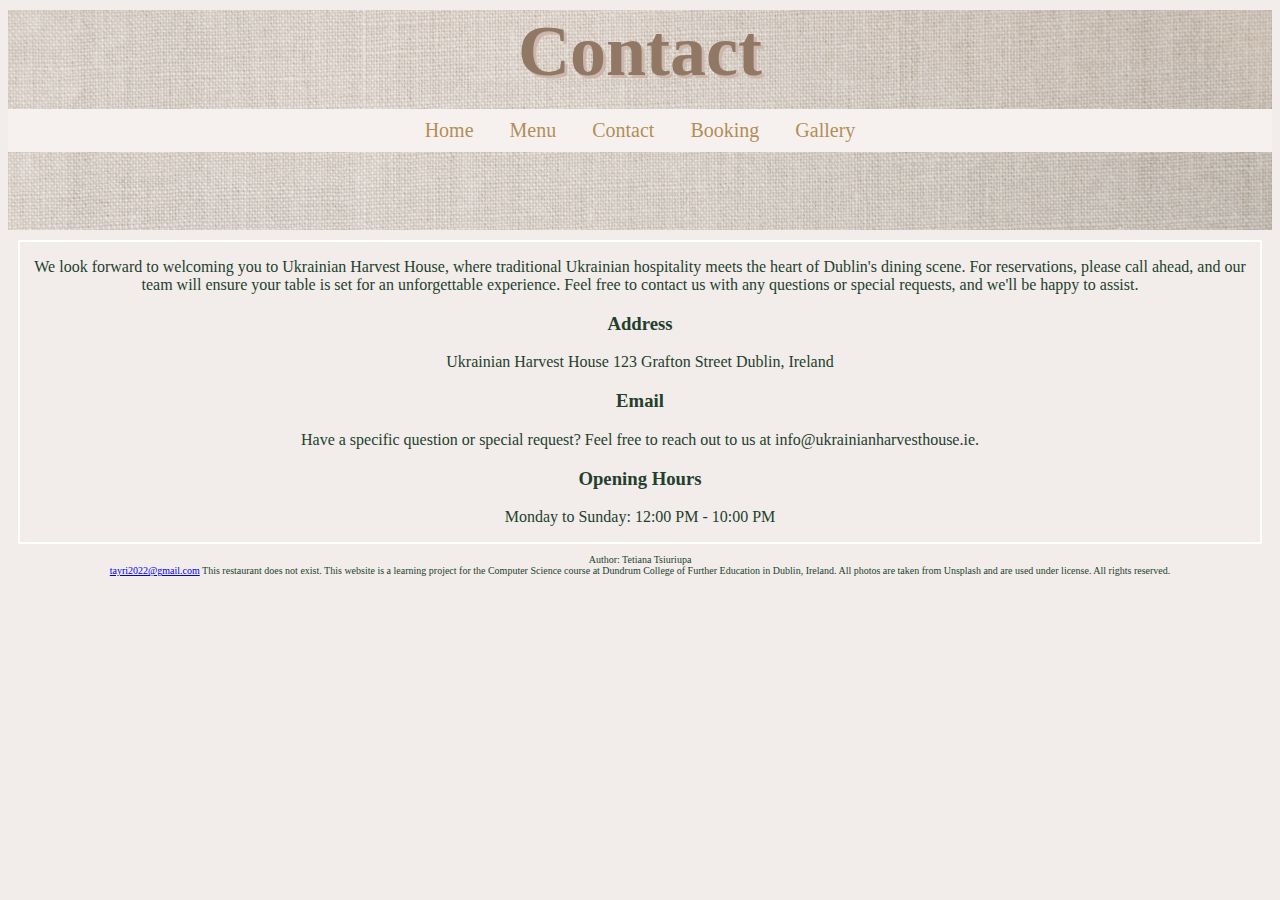
<file: contact.html>
<!DOCTYPE html>
<html lang="en">

<head>
  <title>Ukrainian Harvest House booking page</title>
  <link rel="stylesheet" href="./CSS/restaurant.css">
  <meta name="description"
    content="This website is a learning project for the Computer Science course,focusing on a fictional Ukrainian dishes restaurant in Dublin.">
  <meta name="keywords" content="restaurant, Ukrainian dishes, food, Dublin, Ireland">
  <meta charset="utf-8">
  <meta name="robots" content="noindex, nofollow">
  <meta name="viewpoint" content="width=device-width, initial-scale=1">
  <link rel="icon" href="./Pictures/logo.ico">
</head>

<body>
  <div class="top_picrure">
    <h1 class="title">Contact</h1>
    <ul class="navigation_bar">
      <li style="display: inline">
        <a href="./index.html">Home</a>
      </li>
      <li style="display: inline">
        <a href="./menu.html">Menu</a>
      </li>
      <li style="display: inline">
        <a href="./contact.html">Contact</a>
      </li>
      <li style="display: inline">
        <a href="./booking.html"> Booking</a>
      </li>
      <li style="display: inline">
        <a href="./gallery.html"> Gallery</a>
      </li>
    </ul>
  </div>
  <main>
    <div class="contact_info">
      <p>
        We look forward to welcoming you to Ukrainian Harvest House,
        where traditional Ukrainian hospitality meets the heart of Dublin's dining scene.
        For reservations, please call ahead, and our team will ensure your table is set for an unforgettable experience.
        Feel free to contact us with any questions or special requests, and we'll be happy to assist.
      </p>
      <h3>Address </h3>
      <p>
        Ukrainian Harvest House
        123 Grafton Street
        Dublin, Ireland
      </p>

      <h3>Email</h3>
      <p>
        Have a specific question or special request? Feel free to reach out to us at info@ukrainianharvesthouse.ie.
      </p>
      <h3>
        Opening Hours
      </h3>
      <p>
        Monday to Sunday: 12:00 PM - 10:00 PM
      </p>
    </div>

  </main>
  <footer>
    <p>Author: Tetiana Tsiuriupa<br>
      <a href="mailto:tayri2022@gmail.com">tayri2022@gmail.com</a>
      This restaurant does not exist.
      This website is a learning project for the Computer Science course at Dundrum College of Further Education in
      Dublin, Ireland.
      All photos are taken from Unsplash and are used under license. All rights reserved.
    </p>
  </footer>
</body>

</html>
</file>
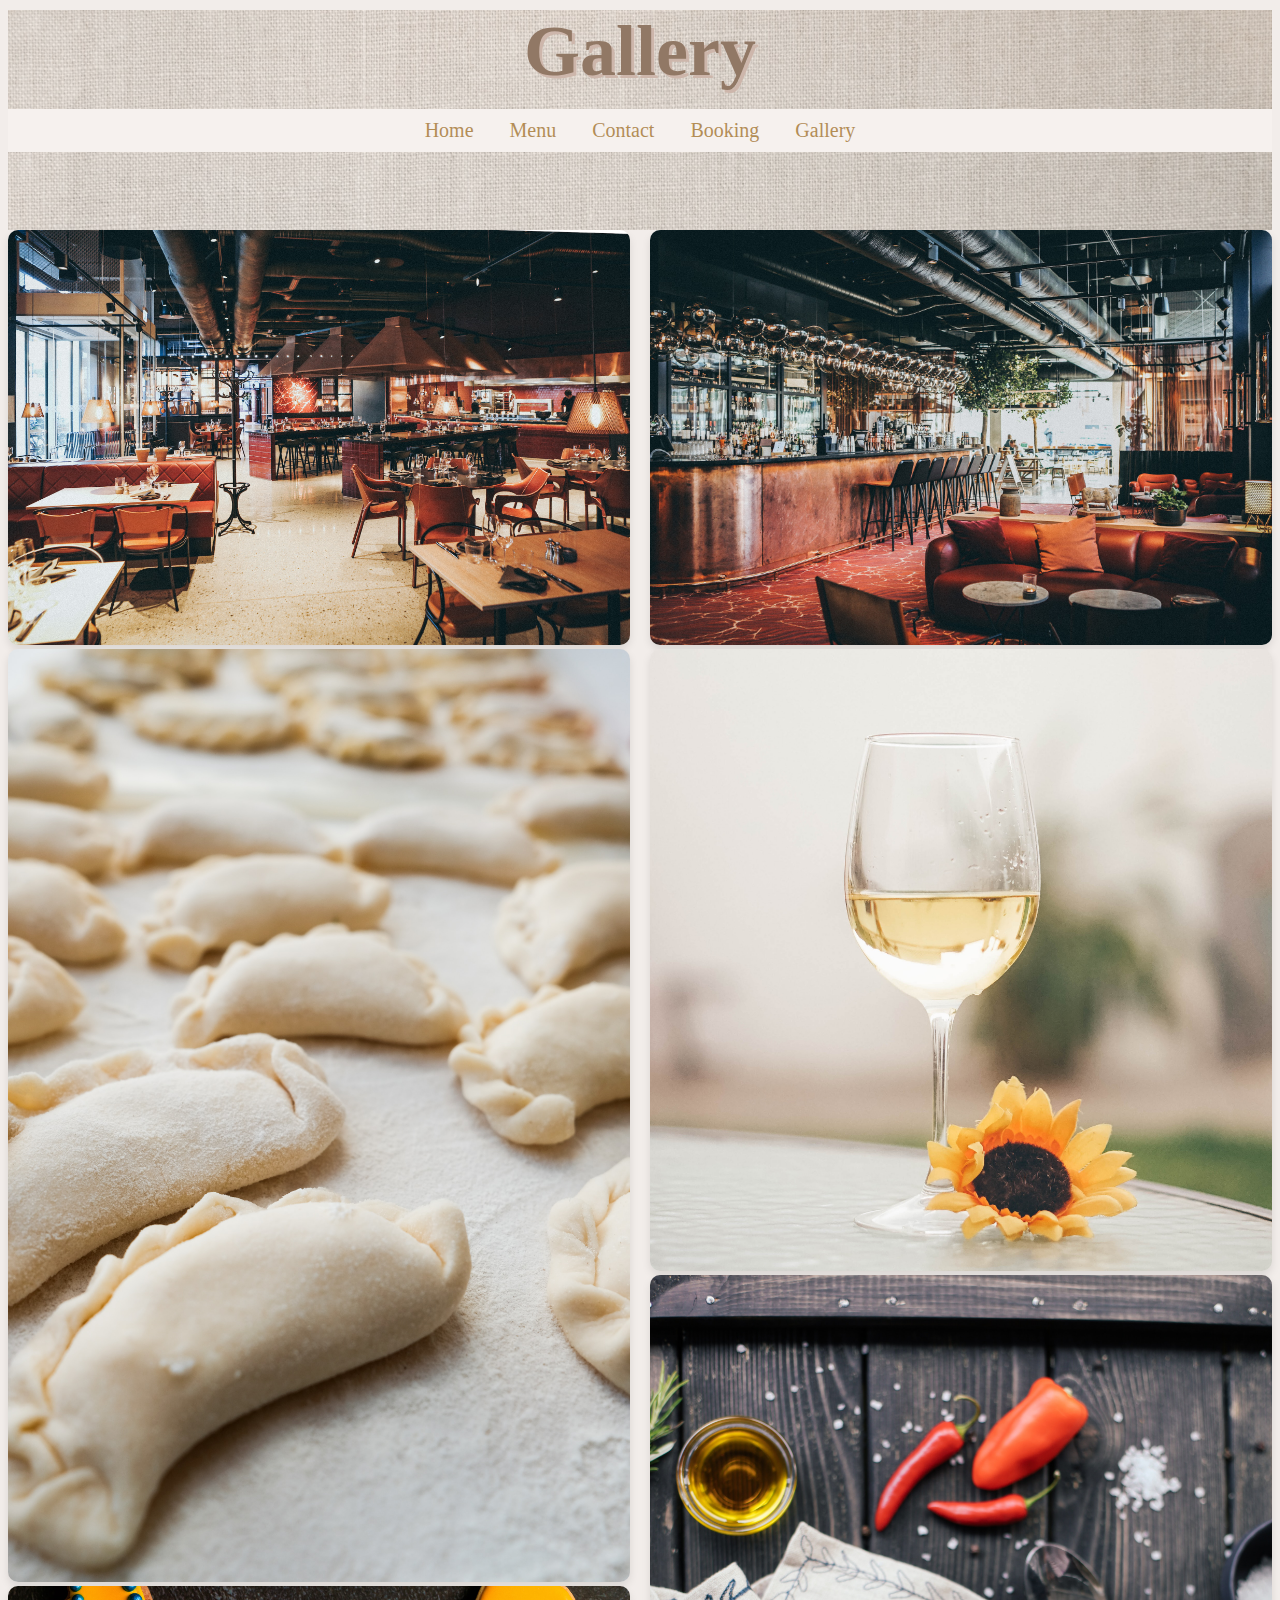
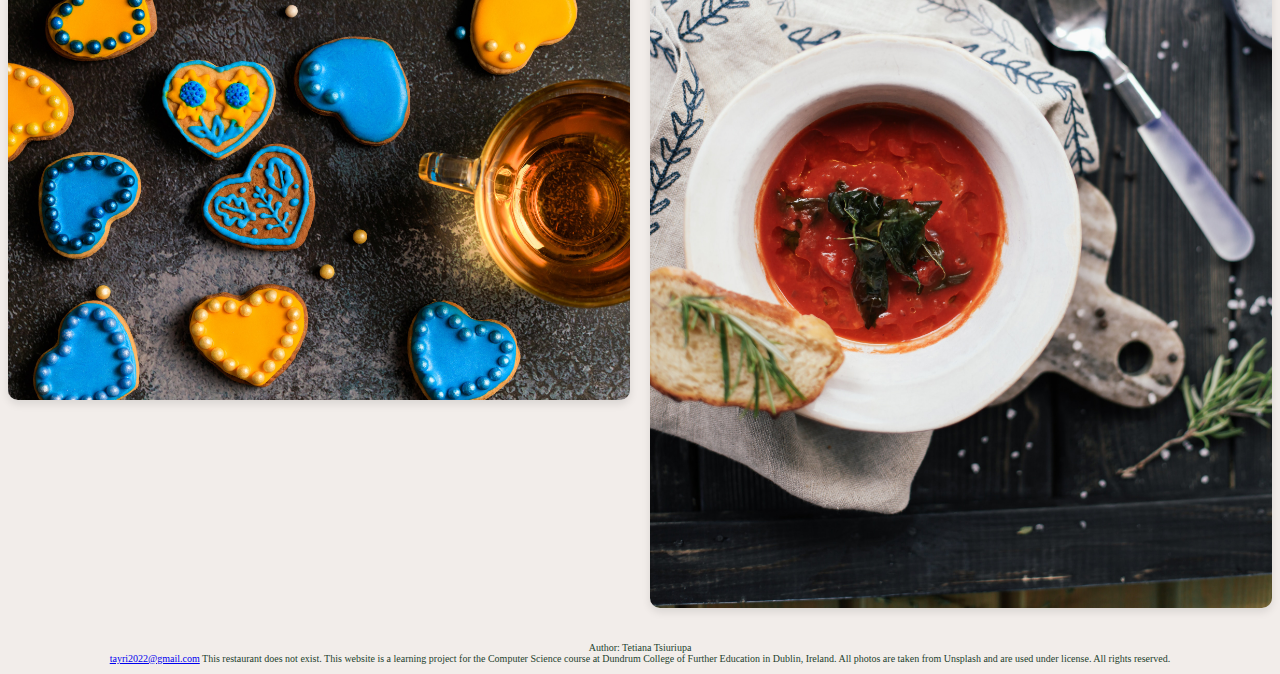
<file: gallery.html>
<!DOCTYPE html>
<html lang="en">

<head>
  <title>Ukrainian Harvest House booking page</title>
  <link rel="stylesheet" href="./CSS/restaurant.css">
  <meta name="description"
    content="This website is a learning project for the Computer Science course,focusing on a fictional Ukrainian dishes restaurant in Dublin.">
  <meta name="keywords" content="restaurant, Ukrainian dishes, food, Dublin, Ireland">
  <meta charset="utf-8">
  <meta name="robots" content="noindex, nofollow">
  <meta name="viewpoint" content="width=device-width, initial-scale=1">
  <link rel="icon" href="./Pictures/logo.ico">
</head>

<body>
  <div class="top_picrure">
    <h1 class="title">Gallery</h1>
    <ul class="navigation_bar">
      <li style="display: inline">
        <a href="./index.html">Home</a>
      </li>
      <li style="display: inline">
        <a href="./menu.html">Menu</a>
      </li>
      <li style="display: inline">
        <a href="./contact.html">Contact</a>
      </li>
      <li style="display: inline">
        <a href="./booking.html"> Booking</a>
      </li>
      <li style="display: inline">
        <a href="./gallery.html"> Gallery</a>
      </li>
    </ul>
  </div>
  <main>
    <div class="gallery_row">
      <div class="gallery_column">
        <img src="./Pictures/Restaurant.jpg" alt="This is a photo of the restaurant's interior">
        <img src="./Pictures/Varenyky.jpg" alt="This picture features a Ukrainian dish called varenyky">
        <img src="./Pictures/Cookie.jpg" alt="This is a picture of cookies">
      </div>

      <div class="gallery_column">
        <img src="./Pictures/Restaurant2.jpg" alt="This is a photo of the restaurant's interior">
        <img src="./Pictures/Wine.jpg" alt="This is a picture of a glass of wine">
        <img src="./Pictures/Borsch.jpg" alt="This picture features a Ukrainian dish called borsch">
      </div>
    </div>
  </main>
  <footer>
    <p>Author: Tetiana Tsiuriupa<br>
      <a href="mailto:tayri2022@gmail.com">tayri2022@gmail.com</a>
      This restaurant does not exist.
      This website is a learning project for the Computer Science course at Dundrum College of Further Education in
      Dublin, Ireland.
      All photos are taken from Unsplash and are used under license. All rights reserved.
    </p>
  </footer>
</body>

</html>
</file>
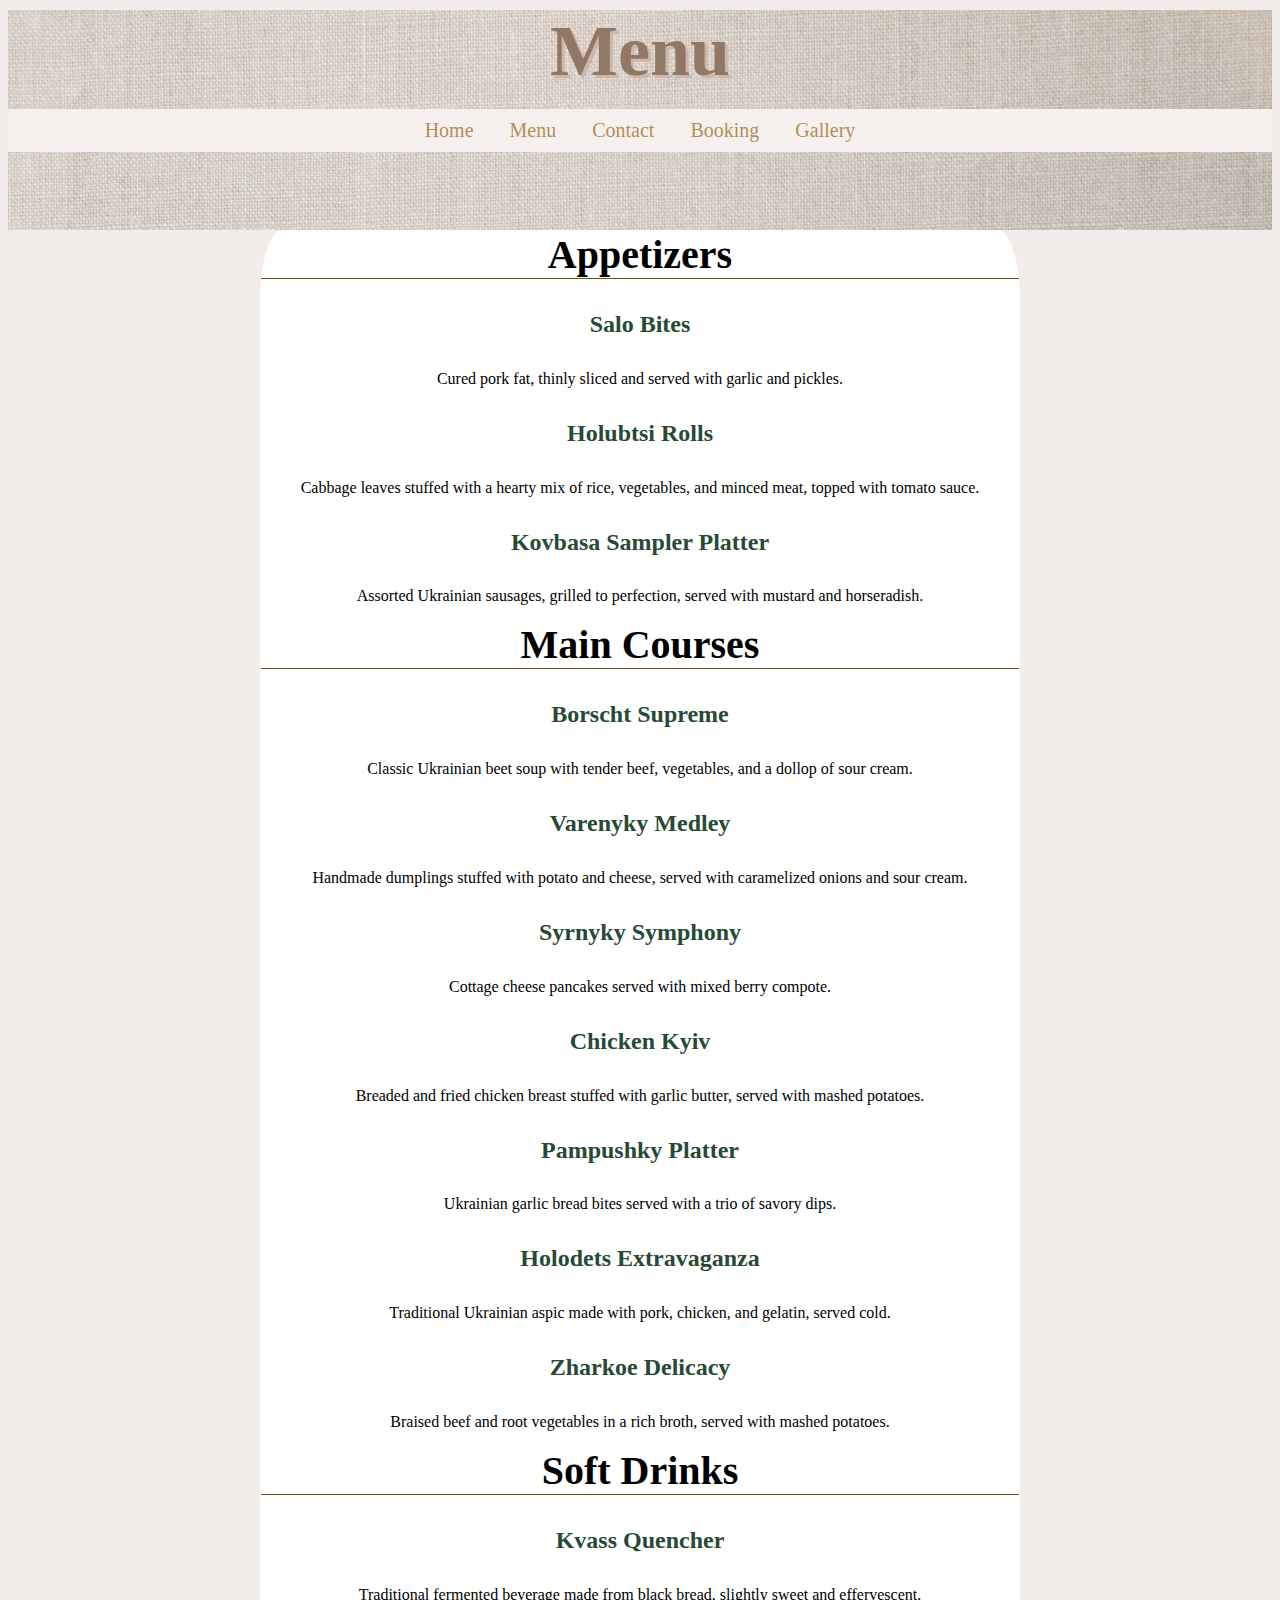
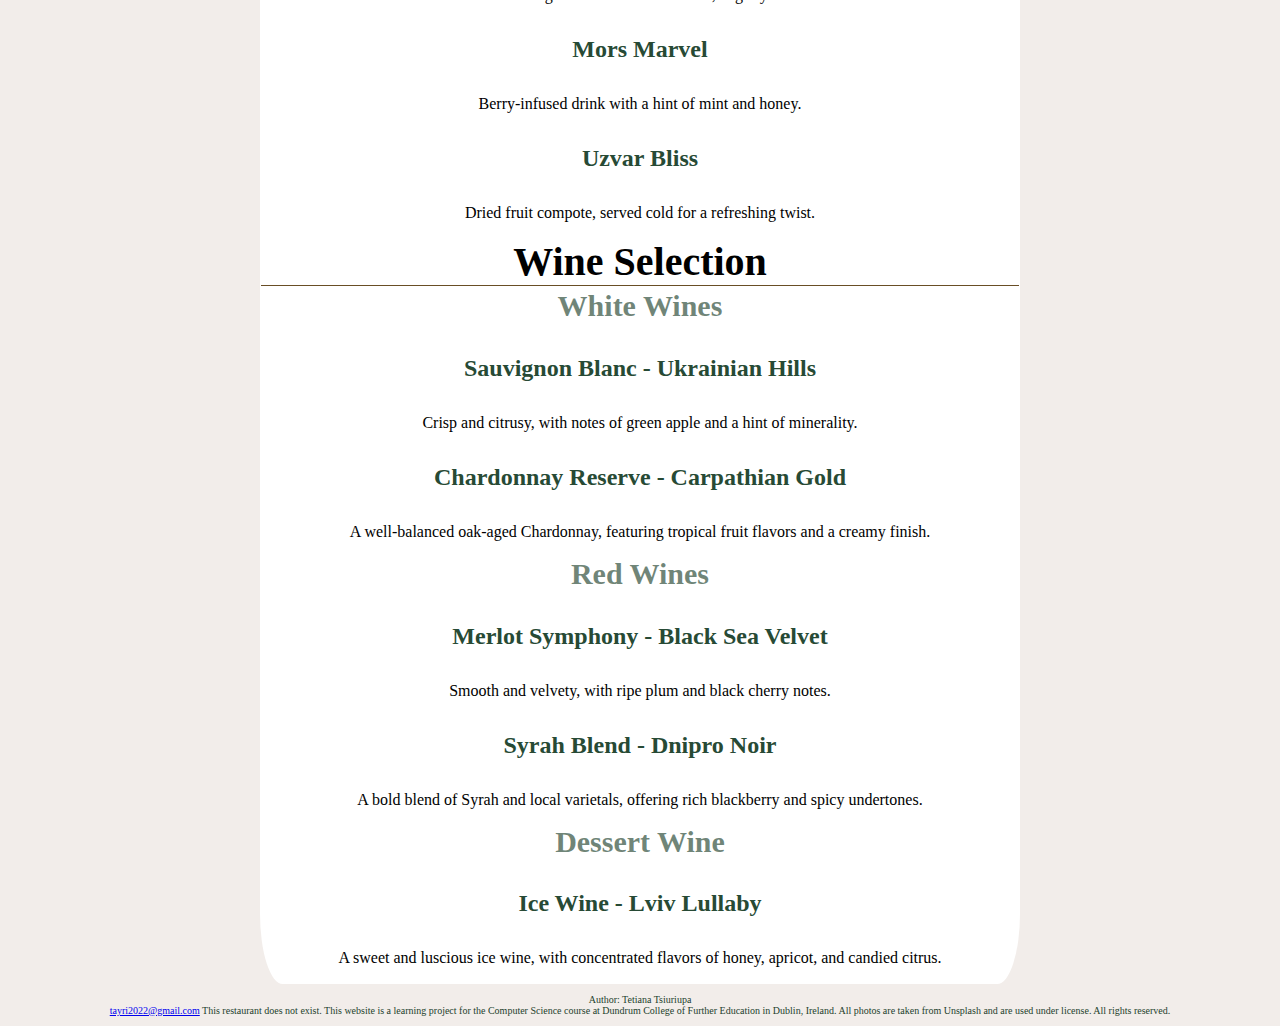
<file: menu.html>
<!DOCTYPE html>
<html lang="en">

<head>
  <title>Ukrainian Harvest House booking page</title>
  <link rel="stylesheet" href="./CSS/restaurant.css">
  <meta name="description"
    content="This website is a learning project for the Computer Science course,focusing on a fictional Ukrainian dishes restaurant in Dublin.">
  <meta name="keywords" content="restaurant, Ukrainian dishes, food, Dublin, Ireland">
  <meta charset="utf-8">
  <meta name="robots" content="noindex, nofollow">
  <meta name="viewpoint" content="width=device-width, initial-scale=1">
  <link rel="icon" href="./Pictures/logo.ico">
</head>

<body>
  <div class="top_picrure">
    <h1 class="title">Menu</h1>

    <ul class="navigation_bar">
      <li style="display: inline">
        <a href="./index.html">Home</a>
      </li>
      <li style="display: inline">
        <a href="./menu.html">Menu</a>
      </li>
      <li style="display: inline">
        <a href="./contact.html">Contact</a>
      </li>
      <li style="display: inline">
        <a href="./booking.html"> Booking</a>
      </li>
      <li style="display: inline">
        <a href="./gallery.html"> Gallery</a>
      </li>
    </ul>
  </div>

  <main>
    <div class="menu">
      <h3> Appetizers </h3>
      <h4> Salo Bites </h4>
      <p> Cured pork fat, thinly sliced and served with garlic and pickles.</p>
      <h4> Holubtsi Rolls </h4>
      <p> Cabbage leaves stuffed with a hearty mix of rice, vegetables, and minced meat, topped with tomato sauce. </p>
      <h4> Kovbasa Sampler Platter </h4>
      <p> Assorted Ukrainian sausages, grilled to perfection, served with mustard and horseradish.</p>

      <h3> Main Courses </h3>
      <h4> Borscht Supreme </h4>
      <p> Classic Ukrainian beet soup with tender beef, vegetables, and a dollop of sour cream. </p>
      <h4> Varenyky Medley </h4>
      <p> Handmade dumplings stuffed with potato and cheese, served with caramelized onions and sour cream. </p>
      <h4> Syrnyky Symphony </h4>
      <p> Cottage cheese pancakes served with mixed berry compote. </p>
      <h4> Chicken Kyiv </h4>
      <p> Breaded and fried chicken breast stuffed with garlic butter, served with mashed potatoes. </p>
      <h4> Pampushky Platter </h4>
      <p> Ukrainian garlic bread bites served with a trio of savory dips. </p>
      <h4> Holodets Extravaganza</h4>
      <p> Traditional Ukrainian aspic made with pork, chicken, and gelatin, served cold. </p>
      <h4> Zharkoe Delicacy</h4>
      <p> Braised beef and root vegetables in a rich broth, served with mashed potatoes. </p>

      <h3> Soft Drinks</h3>
      <h4> Kvass Quencher </h4>
      <p> Traditional fermented beverage made from black bread, slightly sweet and effervescent. </p>
      <h4>Mors Marvel </h4>
      <p> Berry-infused drink with a hint of mint and honey.</p>
      <h4> Uzvar Bliss </h4>
      <p> Dried fruit compote, served cold for a refreshing twist. </p>

      <h3> Wine Selection</h3>
      <h5> White Wines</h5>
      <h4> Sauvignon Blanc - Ukrainian Hills</h4>
      <p> Crisp and citrusy, with notes of green apple and a hint of minerality.</p>
      <h4> Chardonnay Reserve - Carpathian Gold</h4>
      <p> A well-balanced oak-aged Chardonnay, featuring tropical fruit flavors and a creamy finish. </p>
      <h5> Red Wines</h5>
      <h4> Merlot Symphony - Black Sea Velvet </h4>
      <p> Smooth and velvety, with ripe plum and black cherry notes.</p>
      <h4> Syrah Blend - Dnipro Noir </h4>
      <p> A bold blend of Syrah and local varietals, offering rich blackberry and spicy undertones. </p>
      <h5> Dessert Wine</h5>
      <h4> Ice Wine - Lviv Lullaby </h4>
      <p> A sweet and luscious ice wine, with concentrated flavors of honey, apricot, and candied citrus. </p>

    </div>

  </main>

  <footer>
    <p>Author: Tetiana Tsiuriupa<br>
      <a href="mailto:tayri2022@gmail.com">tayri2022@gmail.com</a>
      This restaurant does not exist.
      This website is a learning project for the Computer Science course at Dundrum College of Further Education in
      Dublin, Ireland.
      All photos are taken from Unsplash and are used under license. All rights reserved.
    </p>
  </footer>
</body>

</html>
</file>
<file: CSS/restaurant.css>
html {
  box-sizing: border-box;
}

.main_picture>.title {
  font-family: "Garamond", serif;
  font-size: 4.5rem;
  margin: 10px;
  text-align: center;
  color: #ffffff;
  word-wrap: break-word;
  text-shadow: 3px 3px rgb(98, 33, 0);
}

.top_picrure>.title {
  font-family: "Garamond", serif;
  font-size: 4.5rem;
  margin: 10px;
  text-align: center;
  color: #69472d;
  word-wrap: break-word;
  text-shadow: 3px 3px rgb(190, 160, 145);
}

ul.navigation_bar {
  text-align: center;
  background-color: #f8f4f1;
  padding: 10px;
}

ul.navigation_bar>li {
  display: inline-block;
  padding: 10px 16px;
}

ul.navigation_bar>li:hover {
  background-color: #ffffff;
}

ul.navigation_bar>li>a {
  color: #996515;
  font-size: 1.25rem;
  text-decoration: none;
}

div.main_picture {
  background-image: url("../Pictures/Background.jpg");
  background-repeat: no-repeat;
  background-size: cover;
  background-attachment: fixed;
  width: 100%;
  height: 600px;
  opacity: 0.85;



}

.main_text {
  font-family: "Garamond", serif;
  font-size: 1.25rem;
  margin: 10px;
  text-align: center;
  color: #063413;
  margin: 24px;
  word-wrap: break-word;

}

body {
  background-color: #eae3dda0;
}

.top_picrure {
  background-image: url("../Pictures/TopPicture.jpg");
  width: 100%;
  height: 220px;
  background-repeat: no-repeat;
  background-size: cover;
  background-attachment: fixed;
  object-fit: cover;
  opacity: 0.7;
}


.main_text {
  font-family: "Garamond", serif;
  font-size: 1.125m;
  margin: 10px;
  text-align: center;
  color: #243f2d;
  word-wrap: break-word;
}


footer>p {
  text-align: center;
  font-family: "Garamond", serif;
  font-size: 0.625rem;
  color: #243f2d;
  word-wrap: break-word;

}

.menu {
  text-align: center;
  padding: 0.4px;
  height: 50%;
  width: 60%;
  background-color: #ffffff;
  margin: 0.4px auto;
  border-radius: 3%;
}

.menu>h3 {
  margin: 0.2px;
  border-bottom: #694e25 solid 1.5px;
  font-family: "Brush Script MT", cursive;
  font-size: 2.5rem;
  text-align: center;
  word-wrap: break-word;
  color: rgba(34, 54, 42, 0.991)3;
}

.menu>h4 {
  font-family: "Garamond", serif;
  font-size: 1.5rem;
  text-align: center;
  word-wrap: break-word;
  color: #274a35;
}

.menu>p {
  text-align: center;
  font-family: "Garamond", serif;
  font-size: 1rem;
  color: #000000;
  word-wrap: break-word;
}

.menu>h5 {
  font-family: "Garamond", serif;
  font-size: 1.875rem;
  text-align: center;
  word-wrap: break-word;
  color: #415d4cc0;
  margin: 0.5%;
}

.contact_info {
  font-family: "Garamond", serif;
  font-size: 1.125m;
  margin: 10px;
  text-align: center;
  color: #243f2d;
  word-wrap: break-word;
  border: #ffffff solid 2px;
}

.gallery_row {
  display: flex;
  flex-wrap: wrap;
  justify-content: space-between;
  align-items: stretch;
}

.gallery_column {
  flex: 0 0 calc(50% - 10px);
  box-sizing: border-box;
  margin-bottom: 20px;
}

.gallery_column img {
  width: 100%;
  height: auto;
  border-radius: 10px;
  box-shadow: 0 4px 8px rgba(0, 0, 0, 0.1);
}

@media screen and (max-width: 768px) {
  .gallery_column {
    flex: 0 0 100%;
  }
}

.submit_form {
  color: #5e4827;
  text-align: center;
  box-shadow: 0 0 10px rgba(0, 0, 0, 0.1);
  justify-content: center;
  margin: 5%;
}

.submit_form>h3 {
  color: #3a2b14;
  text-align: center;
  font-family: "Garamond", serif;
  font-size: 2rem;
}

.submit_form>button {
  color: #996515;
  text-align: center;
  font-family: "Garamond", serif;
  font-size: 1.5rem;
  background-color: #e4d3c7;
  border-radius: 20%;
  border: none;
  width: 100px;
  height: 50px;
  margin: 5px;
  cursor: pointer;
}

.form_group {
  margin: 5px;
  padding: 5px;
  font-family: "Garamond", serif;
  font-size: 1.5rem;
  color: #302815;
  word-wrap: break-word;
  text-shadow: 2px 2px rgb(228, 210, 201);
}

.form_group>input {
  border-radius: 10%;
  width: 20%;
  height: 7%;
  border: #efd7c6;

}
</file>
